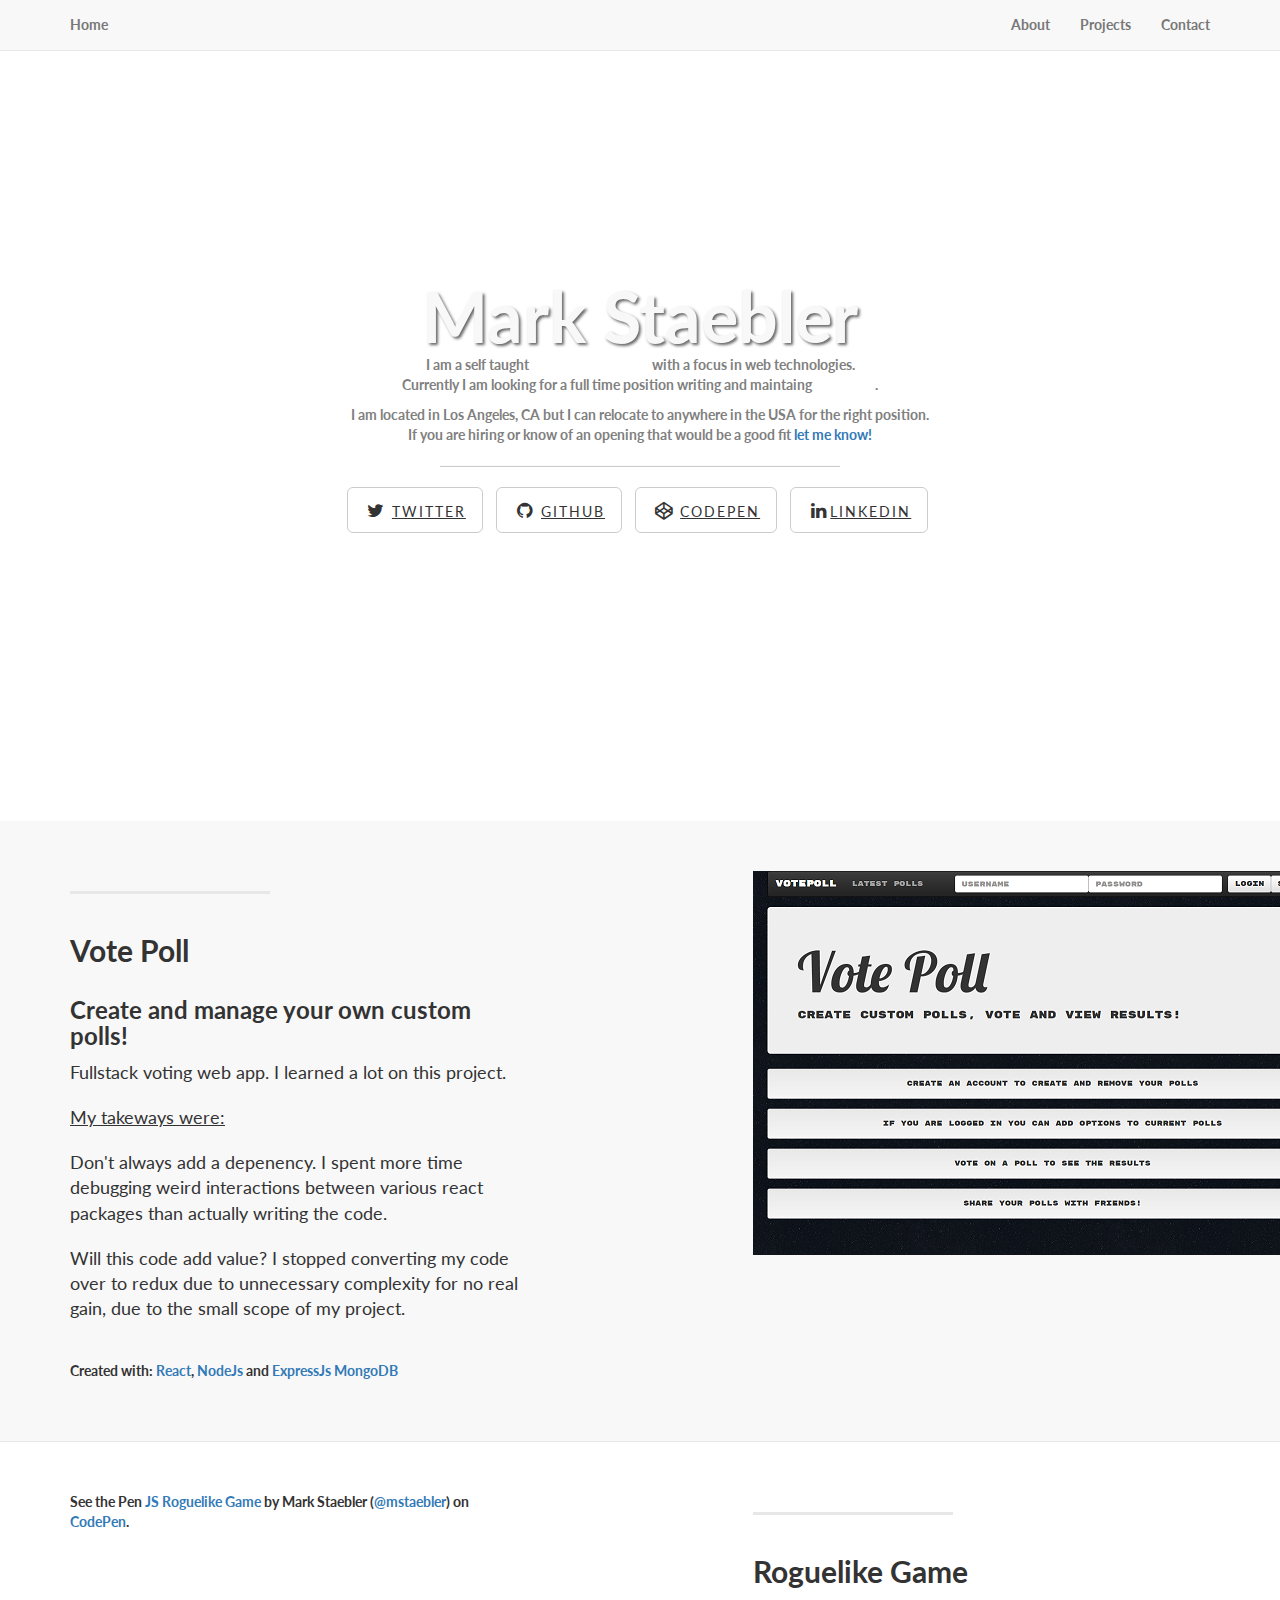
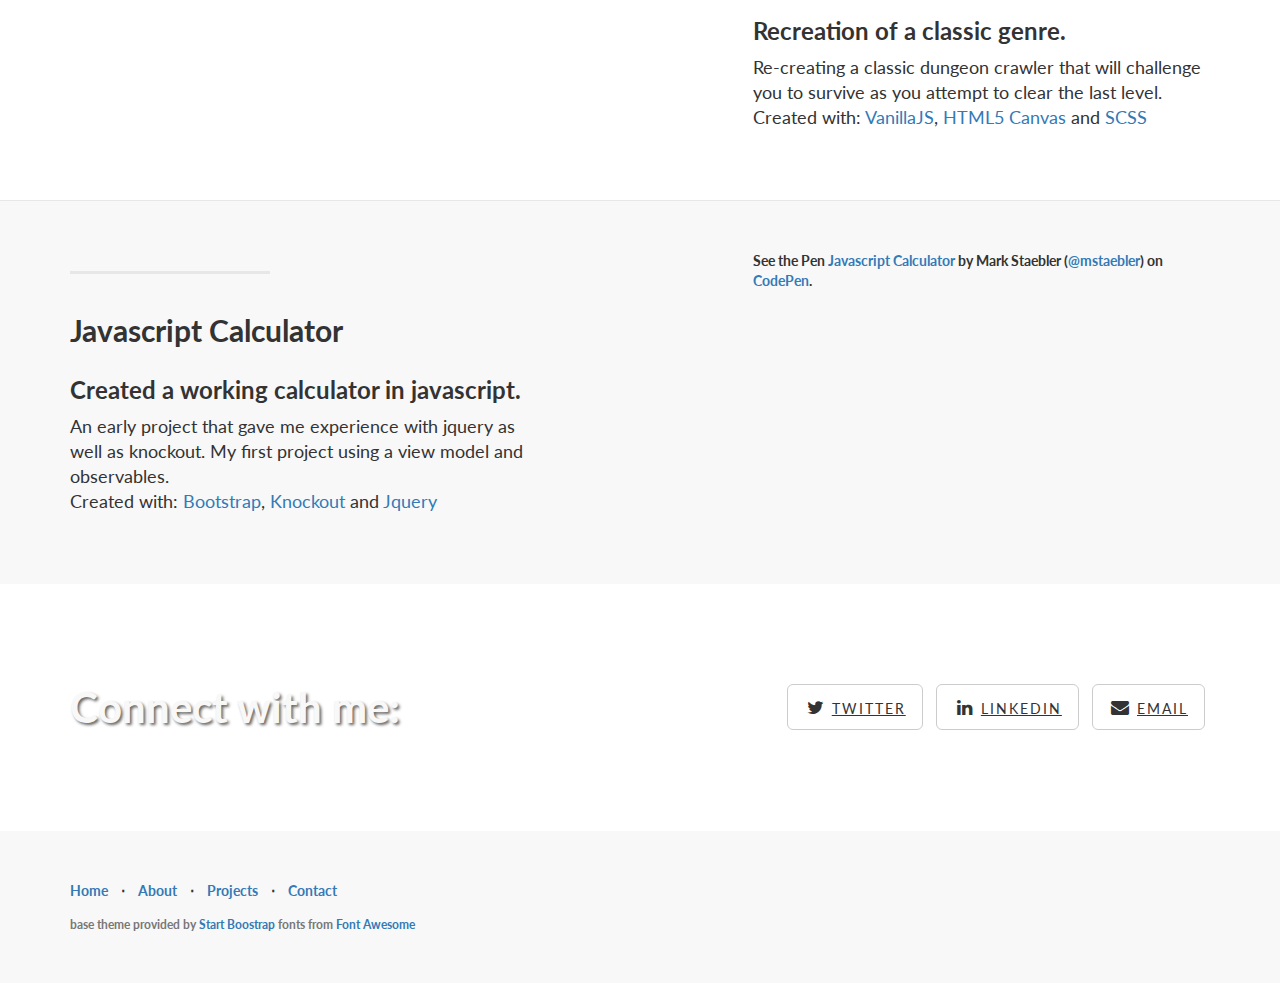
<file: index.html>
<!DOCTYPE html>
<html lang="en">

<head>

    <meta charset="utf-8">
    <meta http-equiv="X-UA-Compatible" content="IE=edge">
    <meta name="viewport" content="width=device-width, initial-scale=1">
    <meta name="description" content="Portfolio">
    <meta name="author" content="Mark Staebler">

    <title>Mark Staebler</title>

    <!-- Bootstrap Core CSS -->
    <link href="css/bootstrap.min.css" rel="stylesheet">

    <!-- Custom CSS -->
    <link href="css/landing-page.css" rel="stylesheet">
    <!--<link href="css/linter.css" rel="stylesheet">-->

    <!-- Custom Fonts -->
    <link href="font-awesome/css/font-awesome.min.css" rel="stylesheet" type="text/css">
    <link href="http://fonts.googleapis.com/css?family=Lato:300,400,700,300italic,400italic,700italic" rel="stylesheet" type="text/css">

    <!-- HTML5 Shim and Respond.js IE8 support of HTML5 elements and media queries -->
    <!-- WARNING: Respond.js doesn't work if you view the page via file:// -->
    <!--[if lt IE 9]>
        <script src="https://oss.maxcdn.com/libs/html5shiv/3.7.0/html5shiv.js"></script>
        <script src="https://oss.maxcdn.com/libs/respond.js/1.4.2/respond.min.js"></script>
    <![endif]-->

</head>

<body>

    <!-- Navigation -->
    <nav class="navbar navbar-default navbar-fixed-top topnav" role="navigation">
        <div class="container topnav">
            <!-- Brand and toggle get grouped for better mobile display -->
            <div class="navbar-header">
                <button type="button" class="navbar-toggle" data-toggle="collapse" data-target="#bs-example-navbar-collapse-1">
                    <span class="sr-only">Toggle navigation</span>
                    <span class="icon-bar"></span>
                    <span class="icon-bar"></span>
                    <span class="icon-bar"></span>
                </button>
                <a class="navbar-brand topnav" href="#">Home</a>
            </div>
            <!-- Collect the nav links, forms, and other content for toggling -->
            <div class="collapse navbar-collapse" id="bs-example-navbar-collapse-1">
                <ul class="nav navbar-nav navbar-right">
                    <li>
                        <a href="#about">About</a>
                    </li>
                    <li>
                        <a href="#projects">Projects</a>
                    </li>
                    <li>
                        <a href="#contact">Contact</a>
                    </li>
                </ul>
            </div>
            <!-- /.navbar-collapse -->
        </div>
        <!-- /.container -->
    </nav>


    <!-- Header -->
    <a name="about"></a>
    <div class="intro-header">
        <div class="container">

            <div class="row">
                <div class="col-lg-12">
                    <div class="intro-message">
                        <h1>Mark Staebler</h1>
                        <p class="grey-text">I am a self taught <b class="white-text">software developer</b> with a focus in web technologies.<br> Currently I am looking for a full time position writing and maintaing <b class="white-text">javascript</b>.<p class="grey-text"> I am located in Los Angeles, CA but I can relocate to anywhere in the USA for the right position.<br> If you are hiring or know of an opening that would be a good fit <a href="mailto:jobs@markstaebler.com?Subject=Web%20Developer%20Position" target="_top">let me know!</a></p></p>
                        <hr class="intro-divider">
                        <ul class="list-inline intro-social-buttons">
                            <li>
                                <a href="https://twitter.com/markstaebler" class="btn btn-default btn-lg"><i class="fa fa-twitter fa-fw"></i> <span class="network-name">Twitter</span></a>
                            </li>
                            <li>
                                <a href="https://github.com/mstaebler" class="btn btn-default btn-lg"><i class="fa fa-github fa-fw"></i> <span class="network-name">Github</span></a>
                            </li>
                            <li>
                                <a href="http://codepen.io/mstaebler/" class="btn btn-default btn-lg"><i class="fa fa-codepen fa-fw"></i> <span class="network-name">Codepen</span></a>
                            </li>
                            <li>
                                <a href="https://www.linkedin.com/in/mark-staebler-12918426" class="btn btn-default btn-lg"><i class="fa fa-linkedin fa-fw"></i><span class="network-name">LinkedIn</span></a>
                            </li>
                        </ul>
                    </div>
                </div>
            </div>

        </div>
        <!-- /.container -->

    </div>
    <!-- /.intro-header -->

    <!-- Page Content -->

	<a  name="projects"></a>
    <div class="content-section-a">

        <div class="container">

            <div class="row">
                <div class="col-lg-5 col-sm-6">
                    <hr class="section-heading-spacer">
                    <div class="clearfix"></div>
                     <h2 class="section-heading">Vote Poll</h2><h3>Create and manage your own custom polls!</h3>
                    <p class="lead">Fullstack voting web app. I learned a lot on this project. <p class="lead"><span>My takeways were:</span></p><p class="lead"> Don't always add a depenency.  I spent more time debugging weird interactions between various react packages than actually writing the code.
                        </p><p class="lead">Will this code add value? I stopped converting my code over to redux due to unnecessary complexity for no real gain, due to the small scope of my project.</p>
                        <br>Created with: <a href="https://facebook.github.io/react/" target="_blank">React</a>,<a href="https://nodejs.org" target="_blank"> NodeJs </a>and<a href="http://expressjs.com/" target="_blank"> ExpressJs</a><a href="http://www.mongodb.com/" target="_blank"> MongoDB </a></p>
                </div>
                <div class="col-lg-5 col-lg-offset-2 col-sm-6">
                    <a href="https://vote-poll.herokuapp.com" target="_blank" alt="https://vote-poll.herokuapp.com"><img src="./img/vote-poll-preview.png" class="img-fluid" alt="Responsive image" /></a>
                </div>
            </div>

        </div>
        <!-- /.container -->

    </div>
    <!-- /.content-section-a -->

    <div class="content-section-b">

        <div class="container">

            <div class="row">
                <div class="col-lg-5 col-lg-offset-1 col-sm-push-6  col-sm-6">
                    <hr class="section-heading-spacer">
                    <div class="clearfix"></div>
                    <h2 class="section-heading">Roguelike Game</h2><h3>Recreation of a classic genre.</h3>
                    <p class="lead">Re-creating a classic dungeon crawler that will challenge you to survive as you attempt to clear the last level.<br>Created with: <a href="http://www.vanilla-js.com/" target="_blank">VanillaJS</a>,<a href="https://developer.mozilla.org/en-US/docs/Web/API/Canvas_API" target="_blank"> HTML5 Canvas </a>and<a href="http://sass-lang.com/" target="_blank"> SCSS</a></p>
                </div>
                <div class="col-lg-5 col-sm-pull-6  col-sm-6">
                  <p data-height="265" data-theme-id="0" data-slug-hash="YNXOgO" data-default-tab="js,result" data-user="mstaebler" data-embed-version="2" data-pen-title="JS Roguelike Game" class="codepen">See the Pen <a href="http://codepen.io/mstaebler/pen/YNXOgO/">JS Roguelike Game</a> by Mark Staebler (<a href="http://codepen.io/mstaebler">@mstaebler</a>) on <a href="http://codepen.io">CodePen</a>.</p>
                  <script async src="https://production-assets.codepen.io/assets/embed/ei.js"></script>
                </div>
            </div>

        </div>
        <!-- /.container -->

    </div>
    <!-- /.content-section-b -->

    <div class="content-section-a">

        <div class="container">

            <div class="row">
                <div class="col-lg-5 col-sm-6">
                    <hr class="section-heading-spacer">
                    <div class="clearfix"></div>
                    <h2 class="section-heading">Javascript Calculator</h2><h3>Created a working calculator in javascript.</h3>
                    <p class="lead">An early project that gave me experience with jquery as well as knockout. My first project using a view model and observables.<br />
                    Created with: <a href="http://www.getbootstrap.com" target="_blank">Bootstrap</a>,<a href="http://knockoutjs.com"> Knockout</a> and <a href="https://jquery.com">Jquery</a></p>
                </div>
                <div class="col-lg-5 col-lg-offset-2 col-sm-6">
                  <p data-height="265" data-theme-id="0" data-slug-hash="pjrKzq" data-default-tab="js,result" data-user="mstaebler" data-embed-version="2" data-pen-title="Javascript Calculator" class="codepen">See the Pen <a href="http://codepen.io/mstaebler/pen/pjrKzq/">Javascript Calculator</a> by Mark Staebler (<a href="http://codepen.io/mstaebler">@mstaebler</a>) on <a href="http://codepen.io">CodePen</a>.</p>
                  <script async src="https://production-assets.codepen.io/assets/embed/ei.js"></script>
                </div>
            </div>

        </div>
        <!-- /.container -->

    </div>
    <!-- /.content-section-a -->

	<a  name="contact"></a>
    <div class="banner">

        <div class="container">

            <div class="row">
                <div class="col-lg-6">
                    <h2>Connect with me:</h2>
                </div>
                <div class="col-lg-6">
                    <ul class="list-inline banner-social-buttons">
                        <li>
                            <a href="https://twitter.com/markstaebler" class="btn btn-default btn-lg"><i class="fa fa-twitter fa-fw"></i> <span class="network-name">Twitter</span></a>
                        </li>
                        <li>
                            <a href="https://www.linkedin.com/in/mark-staebler-12918426" class="btn btn-default btn-lg"><i class="fa fa-linkedin fa-fw"></i> <span class="network-name">LinkedIn</span></a>
                        </li>
                        <li>
                            <a href="mailto:markstaebler@gmail.com" class="btn btn-default btn-lg"><i class="fa fa-envelope fa-fw"></i> <span class="network-name">Email</span></a>
                        </li>
                    </ul>
                </div>
            </div>

        </div>
        <!-- /.container -->

    </div>
    <!-- /.banner -->

    <!-- Footer -->
    <footer>
        <div class="container">
            <div class="row">
                <div class="col-lg-12">
                    <ul class="list-inline">
                        <li>
                            <a href="#">Home</a>
                        </li>
                        <li class="footer-menu-divider">&sdot;</li>
                        <li>
                            <a href="#about">About</a>
                        </li>
                        <li class="footer-menu-divider">&sdot;</li>
                        <li>
                            <a href="#projects">Projects</a>
                        </li>
                        <li class="footer-menu-divider">&sdot;</li>
                        <li>
                            <a href="#contact">Contact</a>
                        </li>
                    </ul>
                    <p class="copyright text-muted small">base theme provided by <a href="http://startbootstrap.com/">Start Boostrap</a> fonts from <a href="https://fortawesome.github.io/Font-Awesome/">Font Awesome</a></p>
                </div>
            </div>
        </div>
    </footer>

    <!-- jQuery -->
    <script src="js/jquery.js"></script>

    <!-- Bootstrap Core JavaScript -->
    <script src="js/bootstrap.min.js"></script>

</body>

</html>
</file>
<file: css/linter.css>
/** Linting HTML using CSS */
/** https://bitsofco.de/linting-html-using-css/ */

/** Inline Styles */
*[style] { 
    border: 5px solid red;
}

/** Faulty/Missing Link Targets */
a:not([href])  
a:[href="#"],  
a:[href=""],  
a[href*="javascript:void(0)"] {
    <!--STYLE ATTRIBUTES-->
}

/** Unaccessible Images */
img:not([alt]) {
    <!--STYLE ATTRIBUTES-->
}
img[alt=""] {
    <!--STYLE ATTRIBUTES-->
}

/** Missing Document Language */
html:not([lang]),  
html[lang=""] {
    <!--STYLE ATTRIBUTES-->
}  

/** Incorrect Character Set */
meta[charset]:not([charset="UTF-8"]) {
    <!--STYLE ATTRIBUTES-->
}  
meta[charset="UTF-8"]:not(:first-child) {
    <!--STYLE ATTRIBUTES-->
}

/** Unaccessible Viewport Attributes */
meta[name="viewport"][content*="user-scalable=no"],  
meta[name="viewport"][content*="maximum-scale"],  
meta[name="viewport"][content*="minimum-scale"] {
    <!--STYLE ATTRIBUTES-->
}

/** Unlabelled Form Elements */
input:not([id]),  
select:not([id]),  
textarea:not([id]) {
    <!--STYLE ATTRIBUTES-->
}
label:not([for]) {
    <!--STYLE ATTRIBUTES-->
}  
input:not([name]),  
select:not([name]),  
textarea:not([name]) {
}  

form:not([name]):not([id]) {
    <!--STYLE ATTRIBUTES-->
}  

/** Empty interactive elements */
button:empty,  
a:empty {
    <!--STYLE ATTRIBUTES-->
}

/** Unnecessary/Deprecated Attributes */
script[type="text/javascript"],  
link[rel="stylesheet"][type="text/css"]{
    <!--STYLE ATTRIBUTES-->
}
</file>
<file: css/landing-page.css>
/*!
 * Start Bootstrap - Landing Page Bootstrap Theme (http://startbootstrap.com)
 * Code licensed under the Apache License v2.0.
 * For details, see http://www.apache.org/licenses/LICENSE-2.0.
 */

body,
html {
    width: 100%;
    height: 100%;
}

body,
h1,
h2,
h3,
h4,
h5,
h6 {
    font-family: "Lato","Helvetica Neue",Helvetica,Arial,sans-serif;
    font-weight: 700;
}

.topnav {
    font-size: 14px;
}

.lead {
    font-size: 18px;
    font-weight: 400;
}

.intro-header {
    padding-top: 50px;
    padding-bottom: 50px;
    text-align: center;
    color: #f8f8f8;
    background: url("http://subtlepatterns2015.subtlepatterns.netdna-cdn.com/patterns/escheresque_ste.png");
}

.intro-message {
    position: relative;
    padding-top: 20%;
    padding-bottom: 20%;
}

.intro-message > h1 {
    margin: 0;
    text-shadow: 2px 2px 3px rgba(0,0,0,0.6);
    font-size: 5em;
}

.intro-divider {
    width: 400px;
    border-top: 1px solid #f8f8f8;
    border-bottom: 1px solid rgba(0,0,0,0.2);
}

.intro-message > h3 {
    text-shadow: 2px 2px 3px rgba(0,0,0,0.6);
}

@media(max-width:767px) {
    .intro-message {
        padding-bottom: 15%;
    }

    .intro-message > h1 {
        font-size: 3em;
    }

    ul.intro-social-buttons > li {
        display: block;
        margin-bottom: 20px;
        padding: 0;
    }

    ul.intro-social-buttons > li:last-child {
        margin-bottom: 0;
    }

    .intro-divider {
        width: 100%;
    }
}

.network-name {
    text-transform: uppercase;
    font-size: 14px;
    font-weight: 400;
    letter-spacing: 2px;
}

.content-section-a {
    padding: 50px 0;
    background-color: #f8f8f8;
}

.content-section-b {
    padding: 50px 0;
    border-top: 1px solid #e7e7e7;
    border-bottom: 1px solid #e7e7e7;
}

.section-heading {
    margin-bottom: 30px;
}

.section-heading-spacer {
    float: left;
    width: 200px;
    border-top: 3px solid #e7e7e7;
}

.banner {
    padding: 100px 0;
    color: #f8f8f8;
    background: url("http://subtlepatterns2015.subtlepatterns.netdna-cdn.com/patterns/escheresque_ste.png");
}

.banner h2 {
    margin: 0;
    text-shadow: 2px 2px 3px rgba(0,0,0,0.6);
    font-size: 3em;
}

.banner ul {
    margin-bottom: 0;
}

.banner-social-buttons {
    float: right;
    margin-top: 0;
}

@media(max-width:1199px) {
    ul.banner-social-buttons {
        float: left;
        margin-top: 15px;
    }
}

@media(max-width:767px) {
    .banner h2 {
        margin: 0;
        text-shadow: 2px 2px 3px rgba(0,0,0,0.6);
        font-size: 3em;
    }

    ul.banner-social-buttons > li {
        display: block;
        margin-bottom: 20px;
        padding: 0;
    }

    ul.banner-social-buttons > li:last-child {
        margin-bottom: 0;
    }
}

footer {
    padding: 50px 0;
    background-color: #f8f8f8;
}

p.copyright {
    margin: 15px 0 0;
}

.grey-text {
  color: grey !important;
}

.white-text {
  color: white !important;
}

li {
    list-style:none;
}

span {
    text-decoration: underline;
}
</file>
